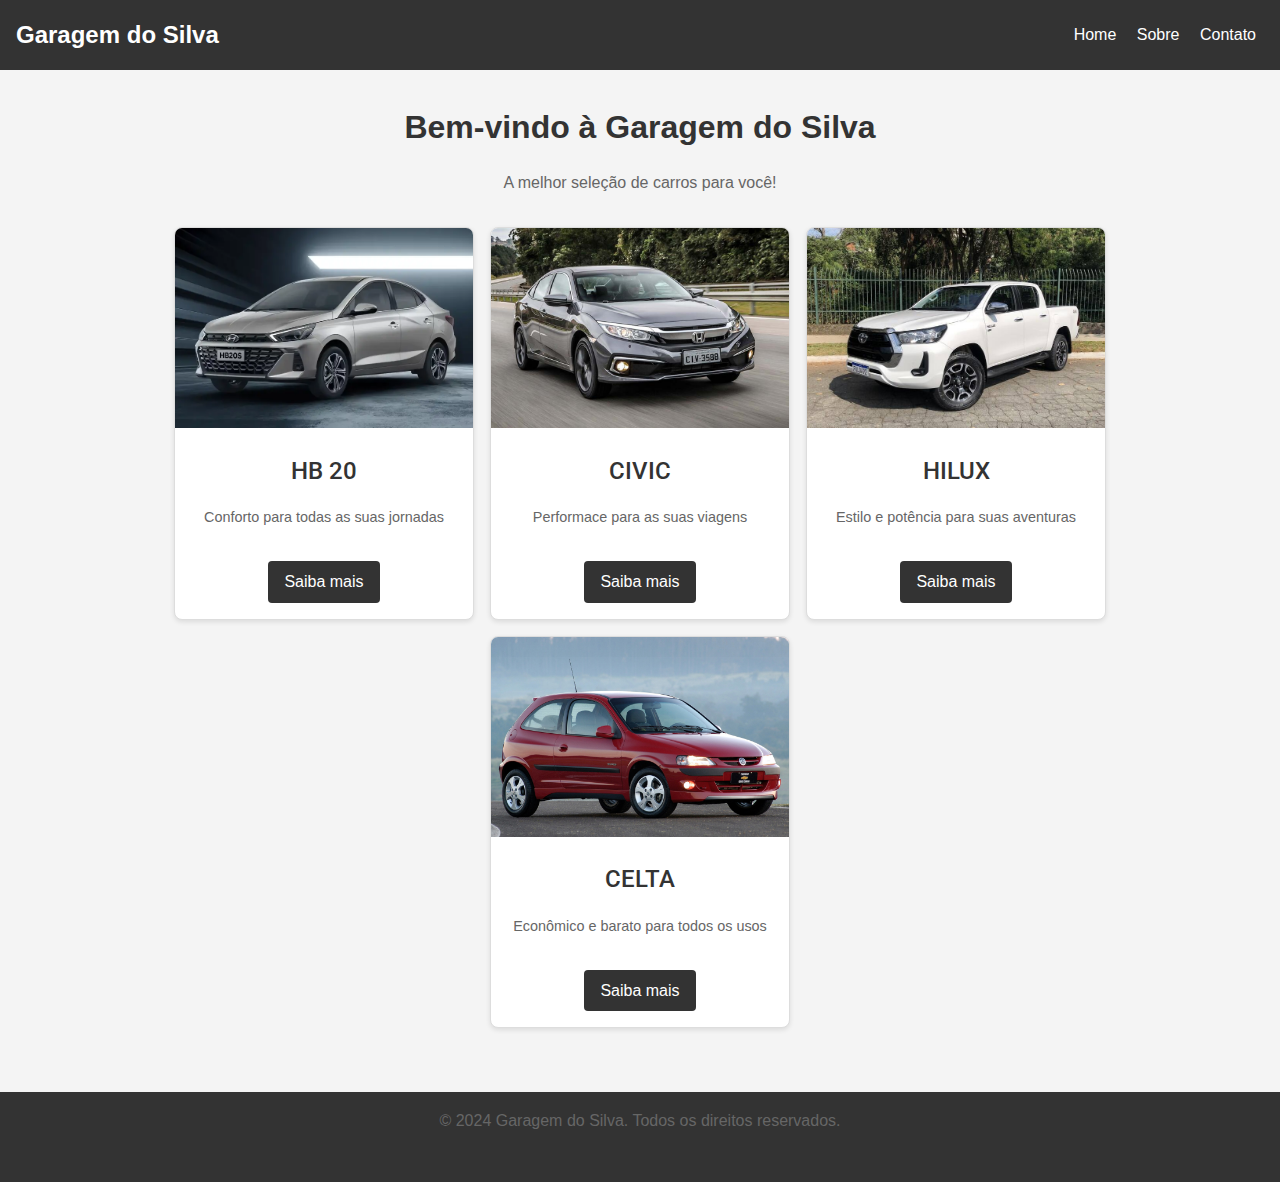
<file: index.html>
<!DOCTYPE html>
<html lang="pt-br">
  <head>
    <meta charset="UTF-8" />
    <meta name="viewport" content="width=device-width, initial-scale=1.0" />
    <title>Garagem do Silva</title>
    <link rel="stylesheet" href="css/style.css" />
    <link rel="preconnect" href="https://fonts.googleapis.com" />
    <link rel="preconnect" href="https://fonts.gstatic.com" crossorigin />
    <link
      href="https://fonts.googleapis.com/css2?family=Roboto:wght@500&display=swap"
      rel="stylesheet"
    />
  </head>
  <body>
    <header>
      <div class="logo">Garagem do Silva</div>
      <nav>
        <a href="index.html">Home</a>
        <a href="sobre.html">Sobre</a>
        <a href="contato.html">Contato</a>
      </nav>
    </header>
    <main>
      <h1>Bem-vindo à Garagem do Silva</h1>
      <p>A melhor seleção de carros para você!</p>
      <section class="cards">
        <div class="card">
          <img src="src/img/hb20.webp" alt="Carro A" />
          <h2>HB 20</h2>
          <p>Conforto para todas as suas jornadas</p>
          <a href="hb20.html" class="btn">Saiba mais</a>
        </div>
        <div class="card">
          <img src="src/img/civic2.jpg" alt="Carro B" />
          <h2>CIVIC</h2>
          <p>Performace para as suas viagens</p>
          <a href="civic.html" class="btn">Saiba mais</a>
        </div>
        <div class="card">
          <img src="src/img/hilux.jpg" alt="Carro B" />
          <h2>HILUX</h2>
          <p>Estilo e potência para suas aventuras</p>
          <a href="hilux.html" class="btn">Saiba mais</a>
        </div>
        <div class="card">
          <img src="src/img/celta.jpg" alt="Carro B" />
          <h2>CELTA</h2>
          <p>Econômico e barato para todos os usos</p>
          <a href="celta.html" class="btn">Saiba mais</a>
        </div>
      </section>
    </main>
    <footer>
      <p>&copy; 2024 Garagem do Silva. Todos os direitos reservados.</p>
    </footer>
  </body>
</html>
</file>
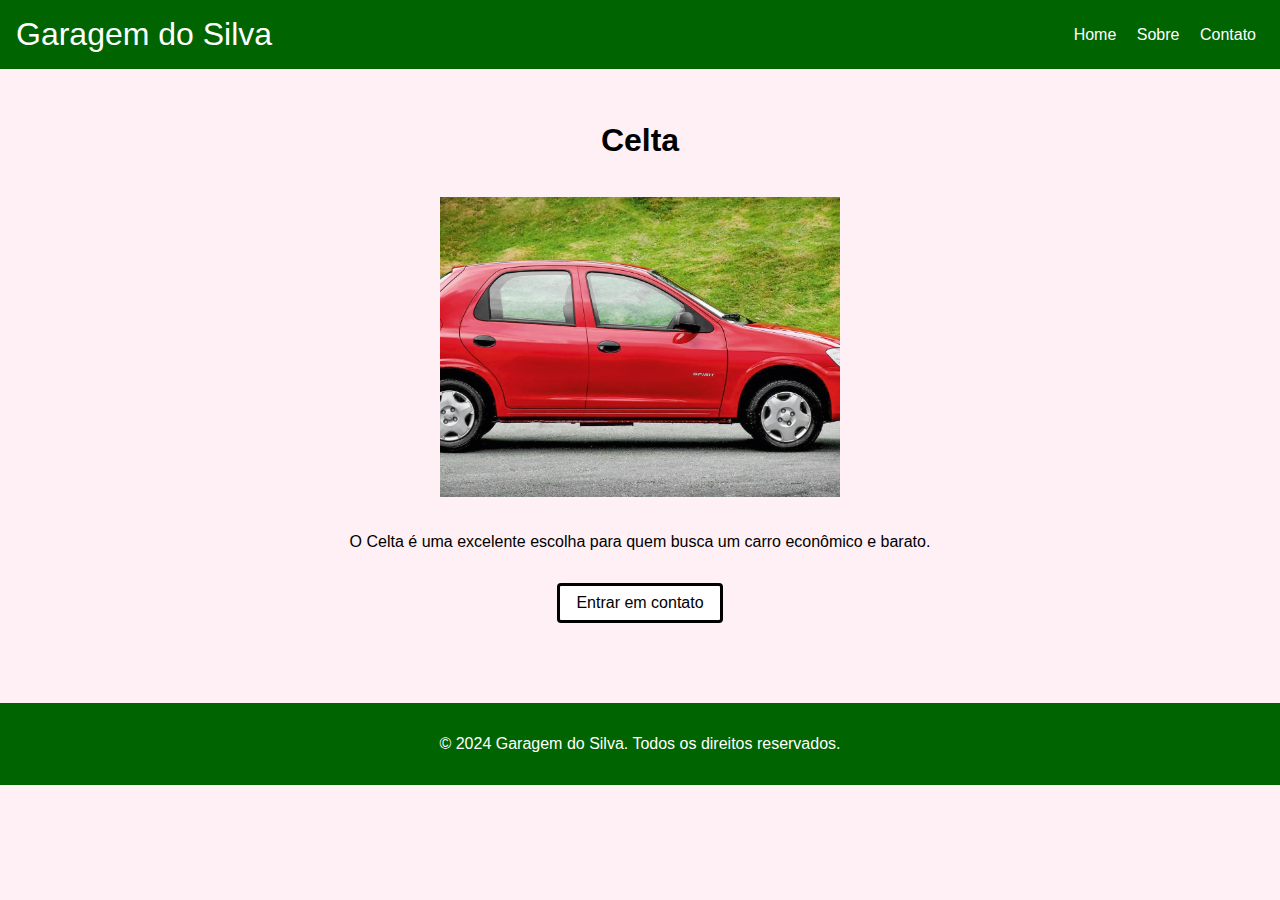
<file: celta.html>
<!DOCTYPE html>
<html lang="pt-br">
  <head>
    <meta charset="UTF-8" />
    <meta name="viewport" content="width=device-width, initial-scale=1.0" />
    <title>Carro A - Garagem do Silva</title>
    <link rel="stylesheet" href="css/carro.css" />
  </head>
  <body>
    <header>
      <div class="logo">Garagem do Silva</div>
      <nav>
        <a href="index.html">Home</a>
        <a href="sobre.html">Sobre</a>
        <a href="contato.html">Contato</a>
      </nav>
    </header>
    <main>
      <h1>Celta</h1>
      <img src="src/img/celta2.webp" alt="Carro A" />
      <p>
        O Celta é uma excelente escolha para quem busca um carro econômico e
        barato.
      </p>
      <a href="contato.html">Entrar em contato</a>
    </main>
    <footer>
      <p>&copy; 2024 Garagem do Silva. Todos os direitos reservados.</p>
    </footer>
  </body>
</html>
</file>
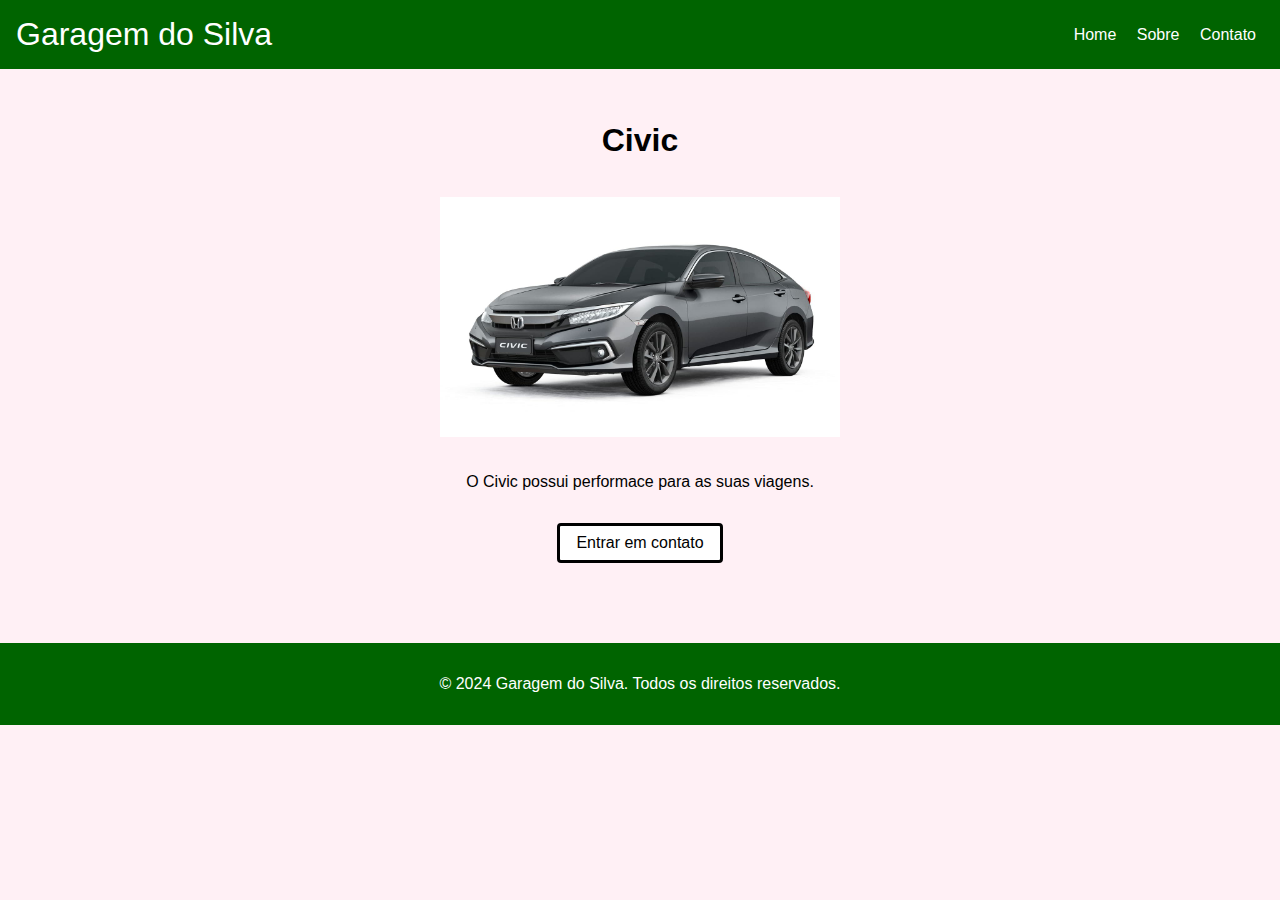
<file: civic.html>
<!DOCTYPE html>
<html lang="pt-br">
  <head>
    <meta charset="UTF-8" />
    <meta name="viewport" content="width=device-width, initial-scale=1.0" />
    <title>Civic - Garagem do Silva</title>
    <link rel="stylesheet" href="css/carro.css" />
  </head>
  <body>
    <header>
      <div class="logo">Garagem do Silva</div>
      <nav>
        <a href="index.html">Home</a>
        <a href="sobre.html">Sobre</a>
        <a href="contato.html">Contato</a>
      </nav>
    </header>
    <main>
      <h1>Civic</h1>
      <img src="src/img/civic.jpg" alt="Carro B" />
      <p>O Civic possui performace para as suas viagens.</p>
      <a href="contato.html">Entrar em contato</a>
    </main>
    <footer>
      <p>&copy; 2024 Garagem do Silva. Todos os direitos reservados.</p>
    </footer>
  </body>
</html>
</file>
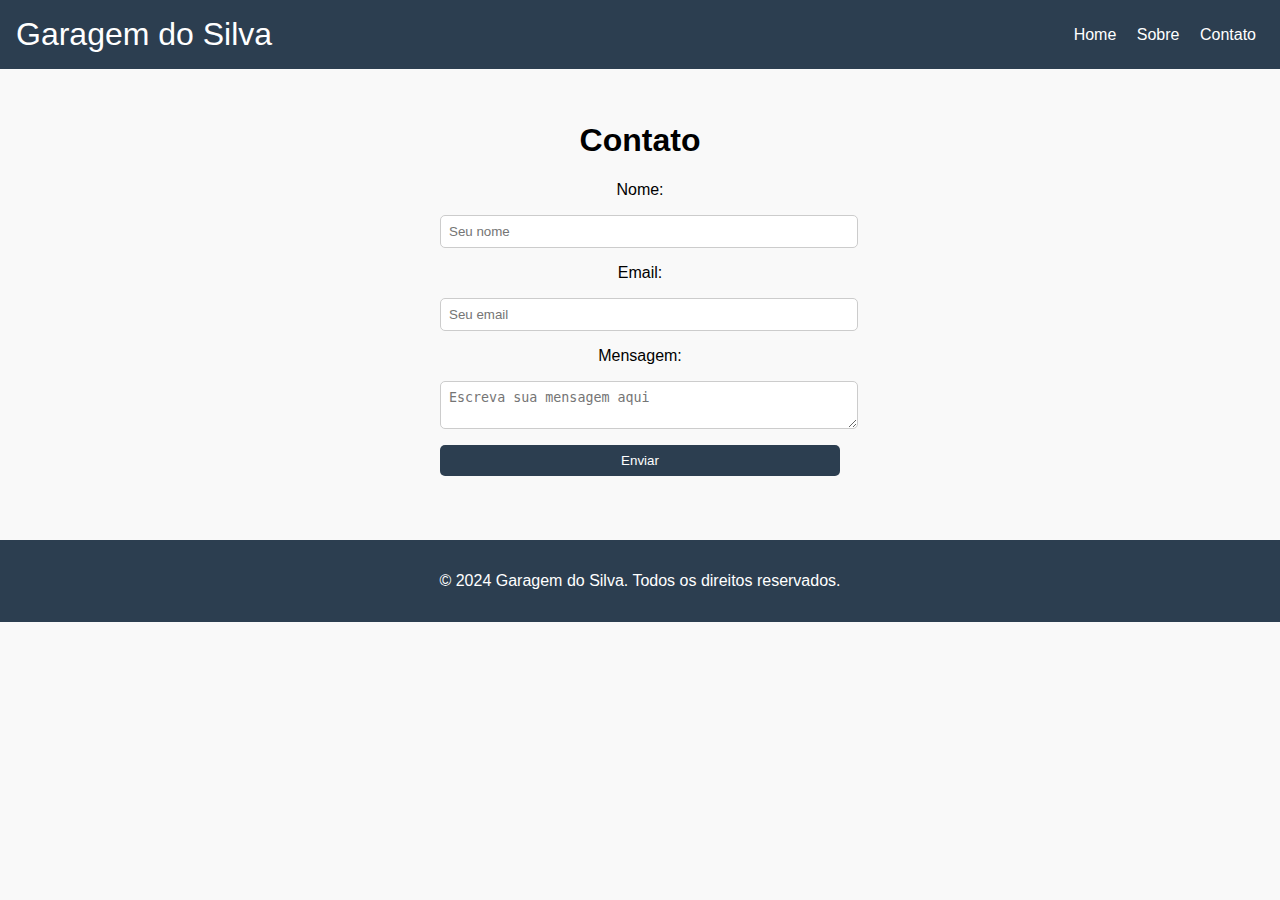
<file: contato.html>
<!DOCTYPE html>
<html lang="pt-br">
  <head>
    <meta charset="UTF-8" />
    <meta name="viewport" content="width=device-width, initial-scale=1.0" />
    <title>Contato - Garagem do Silva</title>
    <link rel="stylesheet" href="css/contato.css" />
  </head>
  <body>
    <header>
      <div class="logo">Garagem do Silva</div>
      <nav>
        <a href="index.html">Home</a>
        <a href="sobre.html">Sobre</a>
        <a href="contato.html">Contato</a>
      </nav>
    </header>
    <main>
      <h1>Contato</h1>
      <form>
        <label for="nome">Nome:</label>
        <input
          type="text"
          id="nome"
          name="nome"
          placeholder="Seu nome"
          required
        />

        <label for="email">Email:</label>
        <input
          type="email"
          id="email"
          name="email"
          placeholder="Seu email"
          required
        />

        <label for="mensagem">Mensagem:</label>
        <textarea
          id="mensagem"
          name="mensagem"
          placeholder="Escreva sua mensagem aqui"
          required
        ></textarea>

        <button type="submit">Enviar</button>
      </form>
    </main>
    <footer>
      <p>&copy; 2024 Garagem do Silva. Todos os direitos reservados.</p>
    </footer>
  </body>
</html>
</file>
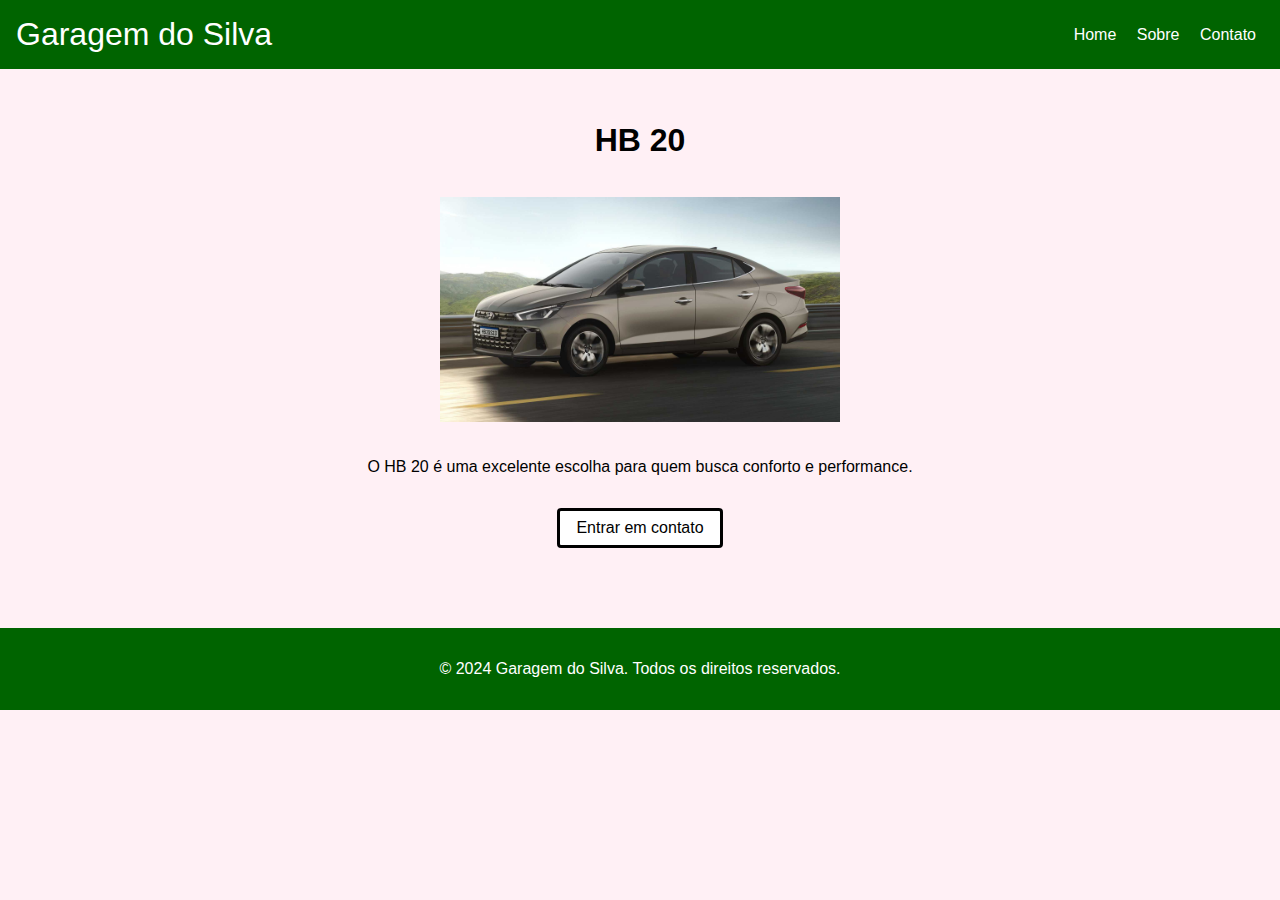
<file: hb20.html>
<!DOCTYPE html>
<html lang="pt-br">
  <head>
    <meta charset="UTF-8" />
    <meta name="viewport" content="width=device-width, initial-scale=1.0" />
    <title>HB 20 - Garagem do Silva</title>
    <link rel="stylesheet" href="css/carro.css" />
  </head>
  <body>
    <header>
      <div class="logo">Garagem do Silva</div>
      <nav>
        <a href="index.html">Home</a>
        <a href="sobre.html">Sobre</a>
        <a href="contato.html">Contato</a>
      </nav>
    </header>
    <main>
      <h1>HB 20</h1>
      <img src="src/img/hb202.jpg" alt="Carro A" />
      <p>
        O HB 20 é uma excelente escolha para quem busca conforto e performance.
      </p>
      <a href="contato.html">Entrar em contato</a>
    </main>
    <footer>
      <p>&copy; 2024 Garagem do Silva. Todos os direitos reservados.</p>
    </footer>
  </body>
</html>
</file>
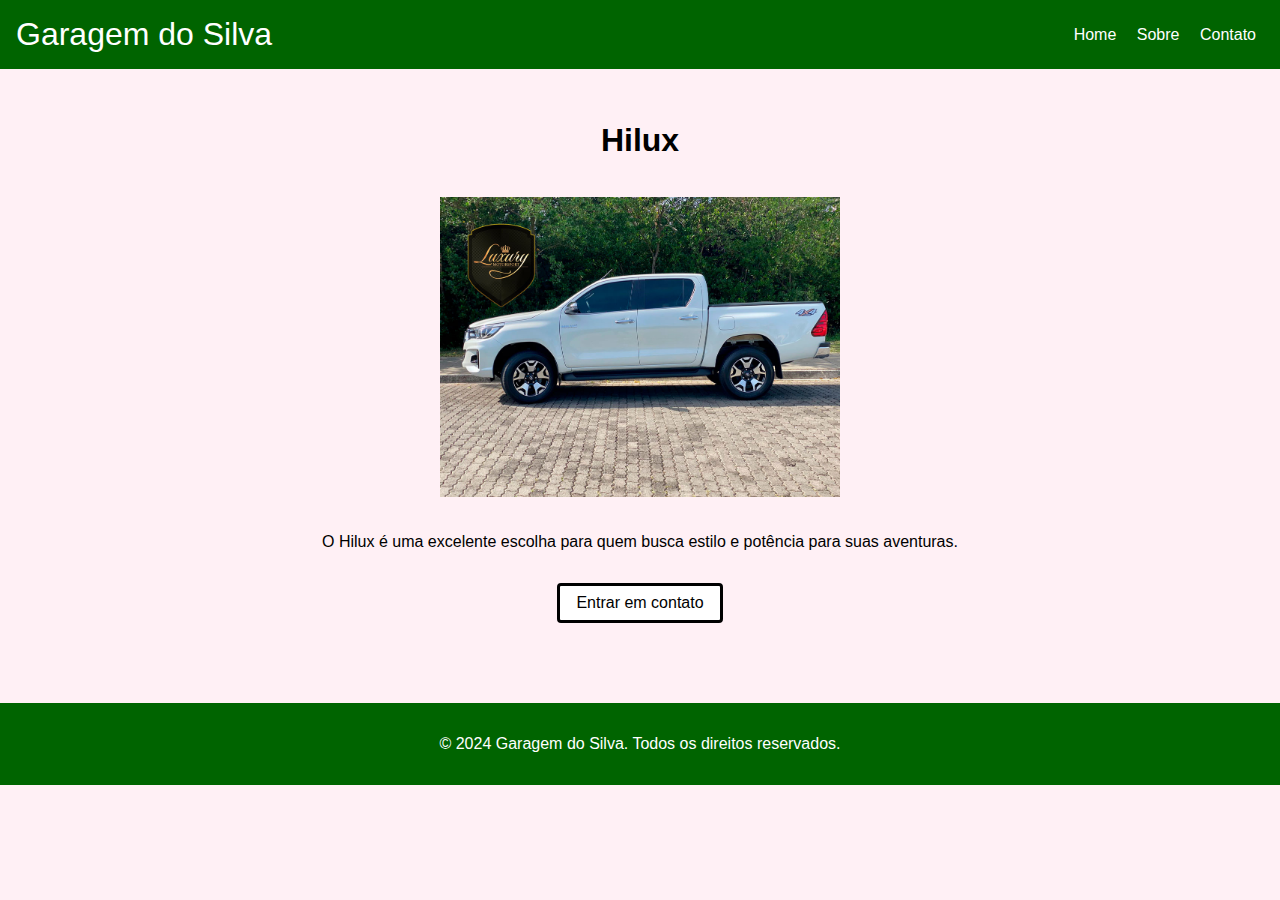
<file: hilux.html>
<!DOCTYPE html>
<html lang="pt-br">
  <head>
    <meta charset="UTF-8" />
    <meta name="viewport" content="width=device-width, initial-scale=1.0" />
    <title>Carro A - Garagem do Silva</title>
    <link rel="stylesheet" href="css/carro.css" />
  </head>
  <body>
    <header>
      <div class="logo">Garagem do Silva</div>
      <nav>
        <a href="index.html">Home</a>
        <a href="sobre.html">Sobre</a>
        <a href="contato.html">Contato</a>
      </nav>
    </header>
    <main>
      <h1>Hilux</h1>
      <img src="src/img/hilux2.jpg" alt="Carro A" />
      <p>
        O Hilux é uma excelente escolha para quem busca estilo e potência para
        suas aventuras.
      </p>
      <a href="contato.html">Entrar em contato</a>
    </main>
    <footer>
      <p>&copy; 2024 Garagem do Silva. Todos os direitos reservados.</p>
    </footer>
  </body>
</html>
</file>
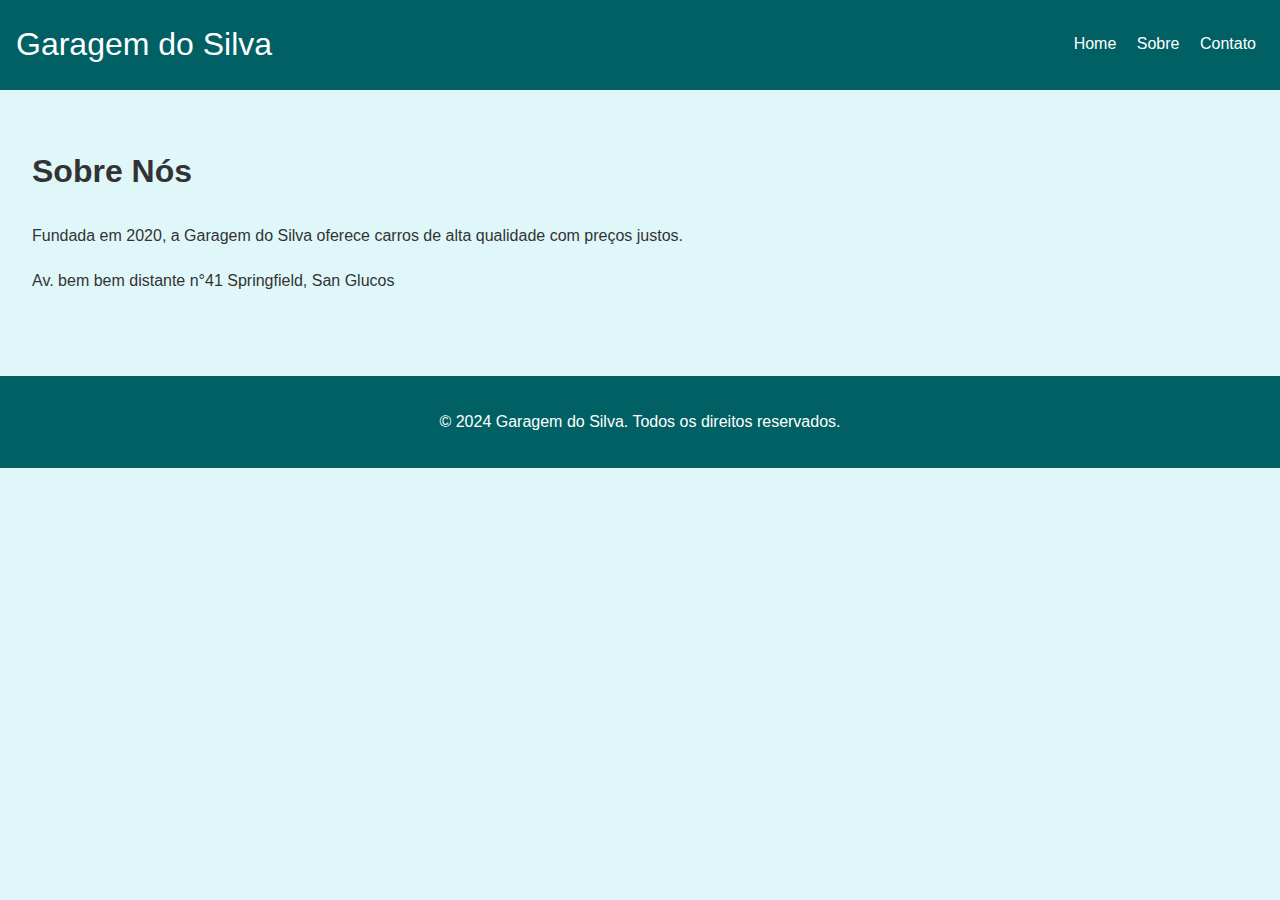
<file: sobre.html>
<!DOCTYPE html>
<html lang="pt-br">
  <head>
    <meta charset="UTF-8" />
    <meta name="viewport" content="width=device-width, initial-scale=1.0" />
    <title>Sobre - Garagem do Silva</title>
    <link rel="stylesheet" href="css/sobre.css" />
  </head>
  <body>
    <header>
      <div class="logo">Garagem do Silva</div>
      <nav>
        <a href="index.html">Home</a>
        <a href="sobre.html">Sobre</a>
        <a href="contato.html">Contato</a>
      </nav>
    </header>
    <main>
      <h1>Sobre Nós</h1>
      <p>
        Fundada em 2020, a Garagem do Silva oferece carros de alta qualidade com
        preços justos.
      </p>
      <p>Av. bem bem distante n°41 Springfield, San Glucos</p>
    </main>
    <footer>
      <p>&copy; 2024 Garagem do Silva. Todos os direitos reservados.</p>
    </footer>
  </body>
</html>
</file>
<file: css/style.css>
* {
  margin: 0;
  padding: 0;
  box-sizing: border-box;
}

body {
  font-family: Arial, sans-serif;
  background-color: #f4f4f4;
  line-height: 1.6;
}

header {
  display: flex;
  justify-content: space-between;
  align-items: center;
  background-color: #333;
  color: white;
  padding: 1rem;
}

header .logo {
  font-size: 1.5rem;
  font-weight: bold;
}

nav a {
  color: white;
  text-decoration: none;
  margin: 0 0.5rem;
}

nav a:hover {
  text-decoration: underline;
}

main {
  padding: 2rem;
  text-align: center;
}

h1 {
  margin-bottom: 1rem;
  color: #333;
}

p {
  margin-bottom: 2rem;
  color: #666;
}

.cards {
  display: flex;
  flex-wrap: wrap;
  gap: 1rem;
  justify-content: center;
}

.card {
  background: white;
  border: 1px solid #ddd;
  border-radius: 8px;
  width: 300px;
  box-shadow: 0 2px 5px rgba(0, 0, 0, 0.1);
  text-align: center;
  overflow: hidden;
  transition: transform 0.2s ease-in-out;
}

.card:hover {
  transform: translateY(-5px);
}

.card img {
  width: 100%;
  height: 200px;
  object-fit: cover;
}

.card h2 {
  font-family: "Roboto", Arial, sans-serif;
  font-weight: 500;
  font-size: 1.5rem;
  color: #333;
  margin: 1rem 0;
}

.card p {
  color: #666;
  margin: 0 1rem 1rem;
  font-size: 0.9rem;
}

.card .btn {
  display: inline-block;
  margin: 1rem;
  padding: 0.5rem 1rem;
  background-color: #333;
  color: white;
  text-decoration: none;
  border-radius: 4px;
  transition: background-color 0.2s;
}

.card .btn:hover {
  background-color: #555;
}

footer {
  background-color: #333;
  color: white;
  text-align: center;
  padding: 1rem;
  margin-top: 2rem;
}
</file>
<file: css/carro.css>
body {
  font-family: Arial, sans-serif;
  background-color: #fff0f5;
  margin: 0;
  padding: 0;
}

header {
  display: flex;
  justify-content: space-between;
  align-items: center;
  background-color: #006400;
  color: white;
  padding: 1rem;
}

header div {
  font-size: xx-large;
}

header nav a {
  color: white;
  text-decoration: none;
  margin: 0 0.5rem;
}

header nav a:hover {
  text-decoration: underline;
}

main {
  padding: 2rem;
  text-align: center;
}

main img {
  width: 100%;
  max-width: 400px;
  margin: 1rem auto;
}

main a {
  display: inline-block;
  margin: 1rem;
  padding: 0.5rem 1rem;
  background-color: white;
  color: black;
  border-color: black;
  border-style: solid;
  text-decoration: none;
  border-radius: 4px;
  transition: background-color 0.2s;
}

main a:hover {
  background-color: white;
  color: black;
  border-color: black;
  border-style: dotted;
  border-radius: 8px;
}

footer {
  background-color: #006400;
  color: white;
  text-align: center;
  padding: 1rem;
  margin-top: 2rem;
}
</file>
<file: css/contato.css>
body {
  font-family: Arial, sans-serif;
  background-color: #f9f9f9;
  margin: 0;
  padding: 0;
}

header {
  display: flex;
  justify-content: space-between;
  align-items: center;
  background-color: #2c3e50;
  color: white;
  padding: 1rem;
}

header div {
  font-size: xx-large;
}

header nav a {
  color: white;
  text-decoration: none;
  margin: 0 0.5rem;
}

header nav a:hover {
  text-decoration: underline;
}

main {
  padding: 2rem;
  text-align: center;
}

form {
  max-width: 400px;
  margin: 0 auto;
  display: flex;
  flex-direction: column;
  gap: 1rem;
}

input,
textarea,
button {
  width: 100%;
  padding: 0.5rem;
  border: 1px solid #ccc;
  border-radius: 5px;
}

button {
  background-color: #2c3e50;
  color: white;
  border: none;
  cursor: pointer;
}

button:hover {
  background-color: #34495e;
}

footer {
  background-color: #2c3e50;
  color: white;
  text-align: center;
  padding: 1rem;
  margin-top: 2rem;
}
</file>
<file: css/sobre.css>
body {
  font-family: Arial, sans-serif;
  background-color: #e0f7fa;
  line-height: 1.8;
  margin: 0;
  padding: 0;
}

header {
  display: flex;
  justify-content: space-between;
  align-items: center;
  background-color: #006064;
  color: white;
  padding: 1rem;
}

header div {
  font-size: xx-large;
}

header nav a {
  color: #fff;
  margin: 0 0.5rem;
  text-decoration: none;
}

header nav a:hover {
  text-decoration: underline;
}

main {
  padding: 2rem;
  text-align: justify;
  color: #333;
}

footer {
  background-color: #006064;
  color: white;
  text-align: center;
  padding: 1rem;
  margin-top: 2rem;
}
</file>
